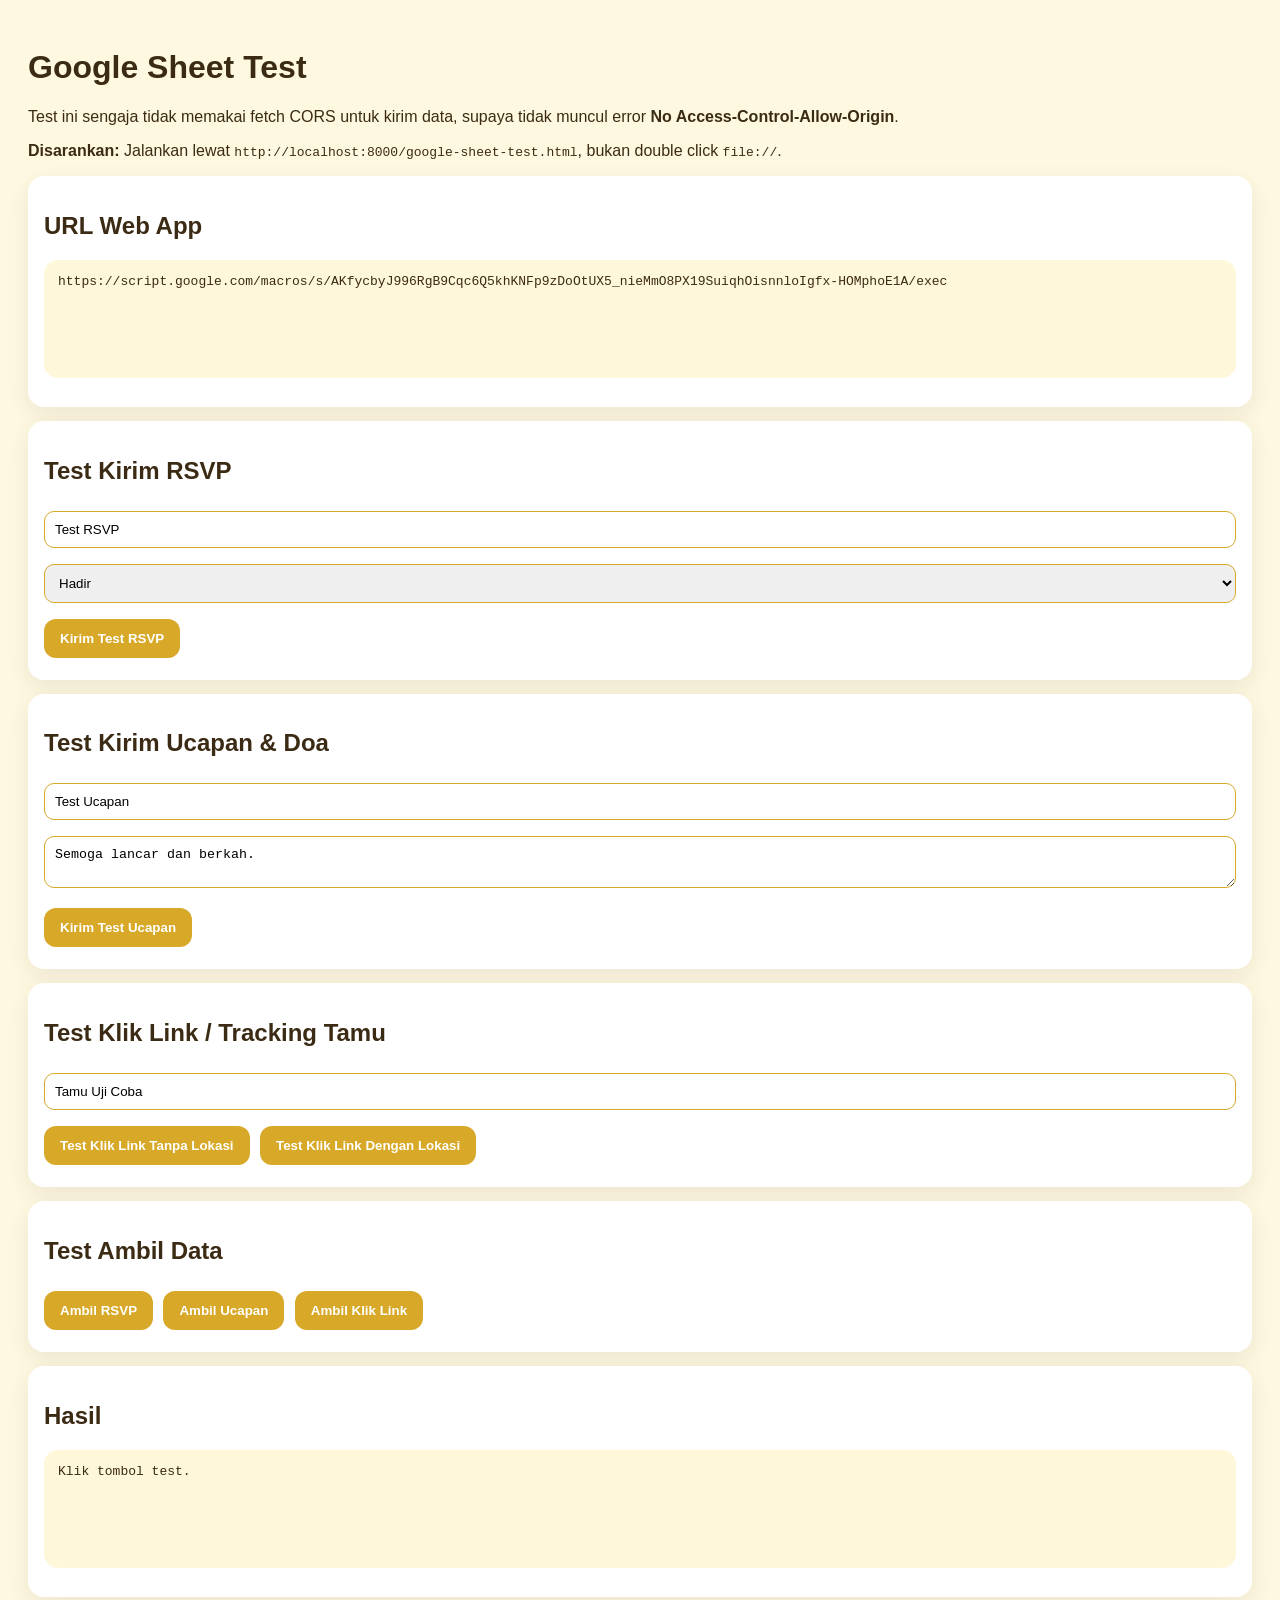
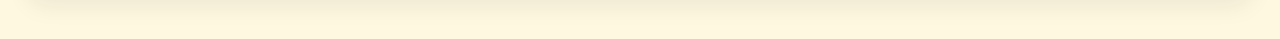
<file: google-sheet-test.html>
<!doctype html>
<html lang="id">
<head>
  <meta charset="utf-8">
  <meta name="viewport" content="width=device-width,initial-scale=1">
  <title>Google Sheet Test</title>
  <style>
    body{font-family:Arial,sans-serif;padding:20px;background:#fff8e1;color:#3b2b14}
    .card{background:white;padding:16px;border-radius:16px;margin:14px 0;box-shadow:0 8px 24px rgba(0,0,0,.08)}
    button{padding:12px 16px;border:0;border-radius:12px;background:#d8a928;color:white;font-weight:700;margin:6px 6px 6px 0}
    pre{background:#fff7da;padding:14px;border-radius:14px;white-space:pre-wrap;word-break:break-word;min-height:90px}
    input,textarea,select{width:100%;padding:10px;border-radius:10px;border:1px solid #d8a928;margin:6px 0 10px;box-sizing:border-box}
  </style>
</head>
<body>
  <h1>Google Sheet Test</h1>
  <p>Test ini sengaja tidak memakai fetch CORS untuk kirim data, supaya tidak muncul error <b>No Access-Control-Allow-Origin</b>.</p><p><b>Disarankan:</b> Jalankan lewat <code>http://localhost:8000/google-sheet-test.html</code>, bukan double click <code>file://</code>.</p>
  <div class="card">
    <h2>URL Web App</h2>
    <pre>https://script.google.com/macros/s/AKfycbyJ996RgB9Cqc6Q5khKNFp9zDoOtUX5_nieMmO8PX19SuiqhOisnnloIgfx-HOMphoE1A/exec</pre>
  </div>

  <div class="card">
    <h2>Test Kirim RSVP</h2>
    <input id="rsvpName" value="Test RSVP">
    <select id="rsvpStatus">
      <option>Hadir</option>
      <option>Tidak Hadir</option>
      <option>Masih Ragu</option>
    </select>
    <button onclick="testRsvp()">Kirim Test RSVP</button>
  </div>

  <div class="card">
    <h2>Test Kirim Ucapan & Doa</h2>
    <input id="wishName" value="Test Ucapan">
    <textarea id="wishMessage">Semoga lancar dan berkah.</textarea>
    <button onclick="testWish()">Kirim Test Ucapan</button>
  </div>

  <div class="card">
    <h2>Test Klik Link / Tracking Tamu</h2>
    <input id="guestName" value="Tamu Uji Coba">
    <button onclick="testOpen(false)">Test Klik Link Tanpa Lokasi</button>
    <button onclick="testOpen(true)">Test Klik Link Dengan Lokasi</button>
  </div>

  <div class="card">
    <h2>Test Ambil Data</h2>
    <button onclick="testGet('get_rsvp')">Ambil RSVP</button>
    <button onclick="testGet('get_wishes')">Ambil Ucapan</button>
    <button onclick="testGet('get_opens')">Ambil Klik Link</button>
  </div>

  <div class="card">
    <h2>Hasil</h2>
    <pre id="result">Klik tombol test.</pre>
  </div>

  <script>
    const APP_SCRIPT_URL = "https://script.google.com/macros/s/AKfycbyJ996RgB9Cqc6Q5khKNFp9zDoOtUX5_nieMmO8PX19SuiqhOisnnloIgfx-HOMphoE1A/exec";
    const result = document.getElementById("result");

    function now() {
      return new Date().toISOString();
    }

    function noCorsWrite(action, payload) {
      result.textContent = "Mengirim " + action + "...\nCatatan: mode no-cors tidak bisa membaca response, tapi menghindari error CORS.";
      return fetch(APP_SCRIPT_URL, {
        method: "POST",
        mode: "no-cors",
        headers: { "Content-Type": "text/plain;charset=utf-8" },
        body: JSON.stringify({ action, payload }),
        keepalive: true
      }).then(() => {
        result.textContent = "Request terkirim. Cek Google Sheet.\n\n" + JSON.stringify({ action, payload }, null, 2);
      }).catch(err => {
        result.textContent = "Gagal mengirim:\n" + err;
      });
    }

    function jsonp(action, payload = {}) {
      return new Promise(resolve => {
        const cb = "cb_" + Date.now() + "_" + Math.random().toString(36).slice(2);
        const script = document.createElement("script");
        const url = new window.URL(APP_SCRIPT_URL);
        url.searchParams.set("action", action);
        url.searchParams.set("callback", cb);
        if (Object.keys(payload).length) url.searchParams.set("payload", JSON.stringify(payload));

        let done = false;
        window[cb] = data => {
          if (done) return;
          done = true;
          delete window[cb];
          script.remove();
          resolve(data);
        };

        script.onerror = () => {
          if (done) return;
          done = true;
          delete window[cb];
          script.remove();
          resolve({ ok:false, error:"JSONP gagal. Redeploy Apps Script versi terbaru." });
        };

        setTimeout(() => {
          if (done) return;
          done = true;
          delete window[cb];
          script.remove();
          resolve({ ok:false, error:"Timeout. Redeploy Apps Script versi terbaru atau cek akses Web App." });
        }, 15000);

        script.src = url.toString();
        document.head.appendChild(script);
      });
    }

    function testRsvp() {
      const payload = {
        timestamp: now(),
        name: document.getElementById("rsvpName").value,
        status: document.getElementById("rsvpStatus").value,
        guestCount: "1",
        note: "Test RSVP dari google-sheet-test.html",
        invitationTo: "Test Dynamic Link",
        userAgent: navigator.userAgent
      };
      return noCorsWrite("submit_rsvp", payload);
    }

    function testWish() {
      const payload = {
        timestamp: now(),
        name: document.getElementById("wishName").value,
        message: document.getElementById("wishMessage").value,
        invitationTo: "Test Dynamic Link",
        approved: true
      };
      return noCorsWrite("submit_wish", payload);
    }

    function getLocationIfNeeded(need) {
      return new Promise(resolve => {
        if (!need || !navigator.geolocation) {
          resolve({
            locationStatus: need ? "unsupported" : "not_requested",
            latitude: "",
            longitude: "",
            accuracy: "",
            mapsUrl: ""
          });
          return;
        }

        navigator.geolocation.getCurrentPosition(pos => {
          const lat = pos.coords.latitude;
          const lng = pos.coords.longitude;
          resolve({
            locationStatus: "allowed",
            latitude: lat,
            longitude: lng,
            accuracy: pos.coords.accuracy,
            mapsUrl: "https://www.google.com/maps?q=" + lat + "," + lng
          });
        }, err => {
          resolve({
            locationStatus: "denied_or_failed_" + err.code,
            latitude: "",
            longitude: "",
            accuracy: "",
            mapsUrl: ""
          });
        }, { enableHighAccuracy:false, timeout:6000, maximumAge:60000 });
      });
    }

    async function testOpen(withLocation) {
      const loc = await getLocationIfNeeded(withLocation);
      const payload = {
        timestamp: now(),
        eventType: withLocation ? "test_open_with_location" : "test_open",
        guestName: document.getElementById("guestName").value,
        pageUrl: location.href,
        referrer: document.referrer || "",
        userAgent: navigator.userAgent,
        ...loc
      };
      return noCorsWrite("track_open", payload);
    }

    async function testGet(action) {
      result.textContent = "Mengambil data " + action + " memakai JSONP...";
      const data = await jsonp(action);
      result.textContent = JSON.stringify(data, null, 2);
    }
  </script>
</body>
</html>
</file>
